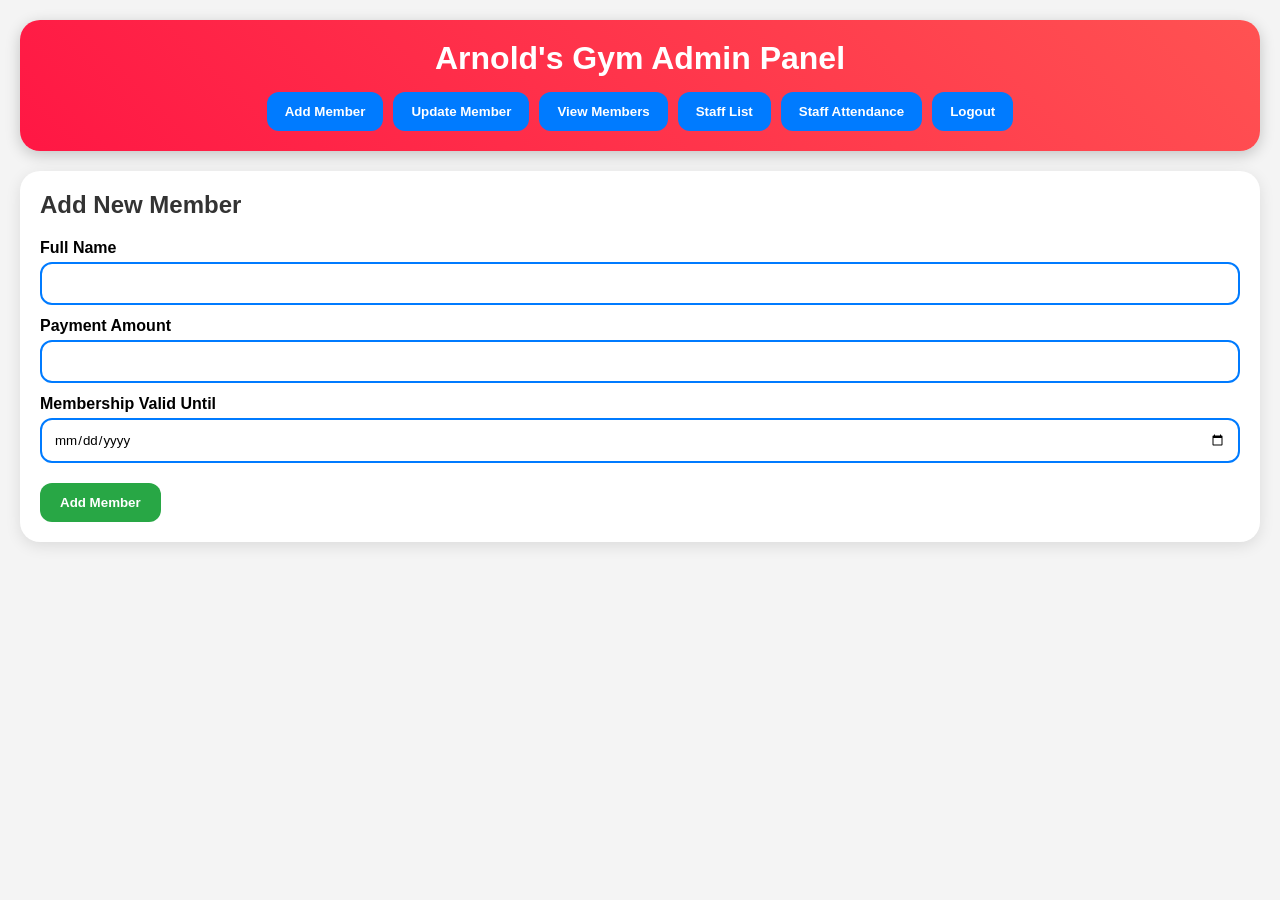
<file: admin.html>
<!DOCTYPE html>
<html lang="en">

<head>
    <meta charset="UTF-8">
    <meta name="viewport" content="width=device-width, initial-scale=1.0">
    <title>Arnold's Gym Admin Panel</title>

    <style>
        * {
            margin: 0;
            padding: 0;
            box-sizing: border-box;
            font-family: Arial, sans-serif;
        }
        
        body {
            background: #f4f4f4;
            padding: 20px;
        }
        
        header {
            background: linear-gradient(45deg, #ff1744, #ff5252);
            color: white;
            padding: 20px;
            border-radius: 20px;
            text-align: center;
            box-shadow: 0 4px 15px rgba(0, 0, 0, 0.2);
        }
        
        header h1 {
            margin-bottom: 15px;
        }
        
        .nav-buttons {
            display: flex;
            flex-wrap: wrap;
            gap: 10px;
            justify-content: center;
        }
        
        .nav-buttons button {
            padding: 12px 18px;
            border: none;
            border-radius: 12px;
            background: #007bff;
            color: white;
            cursor: pointer;
            transition: 0.3s;
            font-weight: bold;
        }
        
        .nav-buttons button:hover {
            background: #0056b3;
            transform: translateY(-2px);
        }
        
        .container {
            background: white;
            margin-top: 20px;
            padding: 20px;
            border-radius: 20px;
            box-shadow: 0 4px 15px rgba(0, 0, 0, 0.1);
            display: none;
        }
        
        h2 {
            margin-bottom: 20px;
            color: #333;
        }
        
        label {
            display: block;
            margin-top: 12px;
            font-weight: bold;
        }
        
        input {
            width: 100%;
            padding: 12px;
            margin-top: 5px;
            border: 2px solid #007bff;
            border-radius: 12px;
        }
        
        .action-btn {
            margin-top: 20px;
            padding: 12px 20px;
            border: none;
            border-radius: 12px;
            background: #28a745;
            color: white;
            cursor: pointer;
            font-weight: bold;
        }
        
        .action-btn:hover {
            background: #1e7e34;
        }
        
        table {
            width: 100%;
            border-collapse: collapse;
            margin-top: 20px;
        }
        
        th,
        td {
            border: 1px solid #ddd;
            padding: 12px;
            text-align: center;
        }
        
        th {
            background: #007bff;
            color: white;
        }
        
        .delete-btn {
            background: red;
            color: white;
            border: none;
            padding: 8px 12px;
            border-radius: 8px;
            cursor: pointer;
        }
        
        .edit-btn {
            background: #ff9800;
            color: white;
            border: none;
            padding: 8px 12px;
            border-radius: 8px;
            cursor: pointer;
            margin-right: 5px;
        }
        
        .whatsapp-btn {
            background: #25D366;
            color: white;
            border: none;
            padding: 8px 12px;
            border-radius: 8px;
            cursor: pointer;
        }
        
        .status-active {
            background: green;
            color: white;
            padding: 5px 10px;
            border-radius: 20px;
            font-size: 12px;
            font-weight: bold;
        }
        
        .status-expired {
            background: red;
            color: white;
            padding: 5px 10px;
            border-radius: 20px;
            font-size: 12px;
            font-weight: bold;
        }
        /* POPUP */
        
        .popup {
            position: fixed;
            top: 20px;
            right: 20px;
            padding: 15px 20px;
            border-radius: 12px;
            color: white;
            font-weight: bold;
            z-index: 9999;
            animation: slideIn 0.4s ease;
            box-shadow: 0 4px 15px rgba(0, 0, 0, 0.2);
        }
        
        .success {
            background: #28a745;
        }
        
        .error {
            background: #dc3545;
        }
        
        @keyframes slideIn {
            from {
                opacity: 0;
                transform: translateX(100px);
            }
            to {
                opacity: 1;
                transform: translateX(0);
            }
        }
        
        @media(max-width:768px) {
            .nav-buttons {
                flex-direction: column;
            }
            table,
            thead,
            tbody,
            th,
            td,
            tr {
                display: block;
            }
            thead {
                display: none;
            }
            tr {
                background: #fff;
                margin-bottom: 15px;
                padding: 10px;
                border-radius: 12px;
                box-shadow: 0 2px 8px rgba(0, 0, 0, 0.1);
            }
            td {
                border: none;
                position: relative;
                padding-left: 50%;
                text-align: right;
            }
        }
    </style>
</head>

<body>

    <header>

        <h1>Arnold's Gym Admin Panel</h1>

        <div class="nav-buttons">

            <button onclick="showSection('addMember')">
Add Member
</button>

            <button onclick="showSection('updateMember')">
Update Member
</button>

            <button onclick="showSection('viewList')">
View Members
</button>

            <button onclick="showSection('staffSection')">
Staff List
</button>

            <button onclick="showSection('attendanceSection')">
Staff Attendance
</button>

            <button onclick="logout()">
Logout
</button>

        </div>

    </header>

    <!-- ADD MEMBER -->

    <div class="container section" id="addMember">

        <h2>Add New Member</h2>

        <label>Full Name</label>
        <input type="text" id="name">

        <label>Payment Amount</label>
        <input type="number" id="payment">

        <label>Membership Valid Until</label>
        <input type="date" id="validityDate">

        <button class="action-btn" onclick="addMember()">
Add Member
</button>

    </div>

    <!-- UPDATE MEMBER -->

    <div class="container section" id="updateMember">

        <h2>Update Members</h2>

        <table>

            <thead>

                <tr>
                    <th>Name</th>
                    <th>Payment</th>
                    <th>Validity</th>
                    <th>Status</th>
                    <th>Action</th>
                </tr>

            </thead>

            <tbody id="updateTable"></tbody>

        </table>

    </div>

    <!-- VIEW MEMBERS -->

    <div class="container section" id="viewList">

        <h2>Members List</h2>

        <table>

            <thead>

                <tr>
                    <th>S.No</th>
                    <th>Name</th>
                    <th>Payment</th>
                    <th>Validity</th>
                    <th>Days Left</th>
                    <th>Status</th>
                    <th>Receipt</th>
                </tr>

            </thead>

            <tbody id="memberList"></tbody>

        </table>

    </div>

    <!-- STAFF -->

    <div class="container section" id="staffSection">

        <h2>Staff List</h2>

        <label>Staff Name</label>
        <input type="text" id="staffName">

        <label>Position</label>
        <input type="text" id="staffRole">

        <label>Salary</label>
        <input type="number" id="staffSalary">

        <button class="action-btn" onclick="addStaff()">
Add Staff
</button>

        <table>

            <thead>

                <tr>
                    <th>S.No</th>
                    <th>Name</th>
                    <th>Position</th>
                    <th>Salary</th>
                    <th>Action</th>
                </tr>

            </thead>

            <tbody id="staffList"></tbody>

        </table>

    </div>

    <!-- ATTENDANCE -->

    <div class="container section" id="attendanceSection">

        <h2>Staff Attendance</h2>

        <h3 id="todayDate"></h3>

        <table>

            <thead>

                <tr>
                    <th>S.No</th>
                    <th>Name</th>
                    <th>Present</th>
                    <th>Absent</th>
                </tr>

            </thead>

            <tbody id="attendanceList"></tbody>

        </table>

        <button class="action-btn" onclick="sendAttendanceWhatsApp()">

Send Attendance WhatsApp

</button>

        <button class="action-btn" onclick="sendAttendanceEmail()">

Send Attendance Email

</button>

    </div>

    <script>
        const members = [];

        const staffMembers = [

            {
                name: "Rahul Sharma",
                role: "Trainer",
                salary: 25000
            }, {
                name: "Amit Kumar",
                role: "Manager",
                salary: 35000
            }, {
                name: "Rohit Singh",
                role: "Trainer",
                salary: 24000
            }

        ];

        let attendanceData = {};

        /* POPUP */

        function showPopup(message, type = "success") {

            const popup = document.createElement("div");

            popup.className = `popup ${type}`;

            popup.innerHTML = message;

            document.body.appendChild(popup);

            setTimeout(() => {

                popup.remove();

            }, 3000);

        }

        /* MEMBER */

        function addMember() {

            const name = document.getElementById("name").value;
            const payment = document.getElementById("payment").value;
            const validityDate = document.getElementById("validityDate").value;

            if (!name || !payment || !validityDate) {

                showPopup("Please Fill All Fields", "error");
                return;

            }

            members.push({
                name,
                payment,
                validityDate
            });

            renderAllTables();

            document.getElementById("name").value = "";
            document.getElementById("payment").value = "";
            document.getElementById("validityDate").value = "";

            showPopup(`New Member Added : ${name}`);

        }

        function getRemainingDays(date) {

            const today = new Date();
            const expiry = new Date(date);

            return Math.ceil(
                (expiry - today) / (1000 * 60 * 60 * 24)
            );

        }

        function getStatus(date) {

            const remaining = getRemainingDays(date);

            if (remaining >= 0) {

                return `<span class="status-active">
Active
</span>`;

            } else {

                return `<span class="status-expired">
Expired
</span>`;

            }

        }

        function renderMemberList() {

            const list = document.getElementById("memberList");

            list.innerHTML = "";

            members.forEach((member, index) => {

                const remaining = getRemainingDays(member.validityDate);

                list.innerHTML += `

<tr>

<td>${index+1}</td>

<td>${member.name}</td>

<td>₹${member.payment}</td>

<td>${member.validityDate}</td>

<td>

${remaining>=0 ? remaining : 'Expired'}

</td>

<td>

${getStatus(member.validityDate)}

</td>

<td>

<button class="whatsapp-btn"
onclick="sendReceiptWhatsApp(${index})">

WhatsApp

</button>

</td>

</tr>

`;

            });

        }

        function renderUpdateTable() {

            const table = document.getElementById("updateTable");

            table.innerHTML = "";

            members.forEach((member, index) => {

                table.innerHTML += `

<tr>

<td>${member.name}</td>

<td>

<input
type="number"
value="${member.payment}"
onchange="updatePayment(${index},this.value)"
>

</td>

<td>

<input
type="date"
value="${member.validityDate}"
onchange="updateValidity(${index},this.value)"
>

</td>

<td>

${getStatus(member.validityDate)}

</td>

<td>

<button
class="edit-btn"
onclick="editMember(${index})">

Modify

</button>

<button
class="delete-btn"
onclick="deleteMember(${index})">

Delete

</button>

</td>

</tr>

`;

            });

        }

        function updatePayment(index, value) {

            members[index].payment = value;

            showPopup(
                `${members[index].name} Payment Updated`
            );

        }

        function updateValidity(index, value) {

            members[index].validityDate = value;

            renderAllTables();

            showPopup(
                `${members[index].name} Validity Updated`
            );

        }

        function editMember(index) {

            const oldName = members[index].name;

            const newName = prompt(
                "Edit Member Name",
                members[index].name
            );

            const newPayment = prompt(
                "Edit Payment",
                members[index].payment
            );

            const newValidity = prompt(
                "Edit Validity Date",
                members[index].validityDate
            );

            if (newName && newPayment && newValidity) {

                members[index].name = newName;
                members[index].payment = newPayment;
                members[index].validityDate = newValidity;

                renderAllTables();

                showPopup(
                    `Member Updated :
${oldName} → ${newName}`
                );

            }

        }

        function deleteMember(index) {

            const deletedName = members[index].name;

            if (confirm("Delete Member?")) {

                members.splice(index, 1);

                renderAllTables();

                showPopup(
                    `Member Deleted : ${deletedName}`,
                    "error"
                );

            }

        }

        function sendReceiptWhatsApp(index) {

            const member = members[index];

            const remaining =
                getRemainingDays(member.validityDate);

            const message =

                `Arnold's Gym Receipt

Name: ${member.name}

Payment: ₹${member.payment}

Validity: ${member.validityDate}

Remaining Days: ${remaining}`;

            window.open(
                `https://wa.me/?text=${encodeURIComponent(message)}`
            );

        }

        /* STAFF */

        function addStaff() {

            const name = document.getElementById("staffName").value;
            const role = document.getElementById("staffRole").value;
            const salary = document.getElementById("staffSalary").value;

            if (!name || !role || !salary) {

                showPopup("Please Fill All Fields", "error");
                return;

            }

            staffMembers.push({
                name,
                role,
                salary
            });

            renderStaff();

            document.getElementById("staffName").value = "";
            document.getElementById("staffRole").value = "";
            document.getElementById("staffSalary").value = "";

            showPopup(
                `New Staff Added : ${name}`
            );

        }

        function renderStaff() {

            const list = document.getElementById("staffList");

            list.innerHTML = "";

            staffMembers.forEach((staff, index) => {

                list.innerHTML += `

<tr>

<td>${index+1}</td>

<td>${staff.name}</td>

<td>${staff.role}</td>

<td>

<input
type="number"
value="${staff.salary}"
style="
width:120px;
padding:8px;
border-radius:8px;
border:2px solid #007bff;
text-align:center;
"
onchange="updateStaffSalary(${index},this.value)"
>

</td>

<td>

<button class="edit-btn"
onclick="editStaff(${index})">

Edit

</button>

<button class="delete-btn"
onclick="deleteStaff(${index})">

Delete

</button>

</td>

</tr>

`;

            });

        }

        function updateStaffSalary(index, value) {

            staffMembers[index].salary = value;

            showPopup(
                `${staffMembers[index].name} Salary Updated`
            );

        }

        function editStaff(index) {

            const oldName = staffMembers[index].name;

            const newName = prompt(
                "Edit Staff Name",
                staffMembers[index].name
            );

            const newRole = prompt(
                "Edit Staff Role",
                staffMembers[index].role
            );

            const newSalary = prompt(
                "Edit Staff Salary",
                staffMembers[index].salary
            );

            if (newName && newRole && newSalary) {

                staffMembers[index].name = newName;
                staffMembers[index].role = newRole;
                staffMembers[index].salary = newSalary;

                renderStaff();

                showPopup(
                    `Staff Updated :
${oldName} → ${newName}`
                );

            }

        }

        function deleteStaff(index) {

            const deletedName = staffMembers[index].name;

            if (confirm("Delete Staff?")) {

                staffMembers.splice(index, 1);

                renderStaff();
                renderAttendance();

                showPopup(
                    `Staff Deleted : ${deletedName}`,
                    "error"
                );

            }

        }

        /* ATTENDANCE */

        function renderAttendance() {

            const attendance =
                document.getElementById("attendanceList");

            attendance.innerHTML = "";

            const today =
                new Date().toLocaleDateString();

            document.getElementById("todayDate")
                .innerHTML = "Today's Date : " + today;

            if (!attendanceData[today]) {

                attendanceData[today] = {};

            }

            staffMembers.forEach((staff, index) => {

                if (!attendanceData[today][staff.name]) {

                    attendanceData[today][staff.name] = "Present";

                }

                const status =
                    attendanceData[today][staff.name];

                attendance.innerHTML += `

<tr>

<td>${index+1}</td>

<td>${staff.name}</td>

<td>

<input type="checkbox"

${status==="Present"?"checked":""}

onchange="updateAttendance(
'${staff.name}',
'Present'
)">

</td>

<td>

<input type="checkbox"

${status==="Absent"?"checked":""}

onchange="updateAttendance(
'${staff.name}',
'Absent'
)">

</td>

</tr>

`;

            });

        }

        function updateAttendance(name, status) {

            const today =
                new Date().toLocaleDateString();

            attendanceData[today][name] = status;

            renderAttendance();

            showPopup(
                `${name} Marked ${status}`
            );

        }

        function sendAttendanceWhatsApp() {

            const today =
                new Date().toLocaleDateString();

            let message =
                `Arnold's Gym Staff Attendance

Date: ${today}

`;

            staffMembers.forEach((staff, index) => {

                const status =
                    attendanceData[today][staff.name];

                message +=
                    `${index+1}. ${staff.name} - ${status}\n`;

            });

            window.open(
                `https://wa.me/?text=${encodeURIComponent(message)}`
            );

            showPopup(
                "Attendance Sent On WhatsApp"
            );

        }

        function sendAttendanceEmail() {

            const today =
                new Date().toLocaleDateString();

            let body =
                `Arnold's Gym Staff Attendance

Date: ${today}

`;

            staffMembers.forEach((staff, index) => {

                const status =
                    attendanceData[today][staff.name];

                body +=
                    `${index+1}. ${staff.name} - ${status}\n`;

            });

            window.location.href =
                `mailto:?subject=Today's Staff Attendance&body=${encodeURIComponent(body)}`;

            showPopup(
                "Attendance Email Ready"
            );

        }

        /* SECTION */

        function showSection(id) {

            document.querySelectorAll(".section")
                .forEach(sec => sec.style.display = "none");

            document.getElementById(id).style.display = "block";

            renderAllTables();

        }

        function renderAllTables() {

            renderMemberList();
            renderUpdateTable();
            renderStaff();
            renderAttendance();

        }

        function logout() {

            showPopup("Logged Out", "error");

            setTimeout(() => {

                window.location.href = "index.html";

            }, 1000);

        }

        document.addEventListener("DOMContentLoaded", () => {

            showSection("addMember");

            renderAllTables();

        });
    </script>

</body>

</html>
</file>
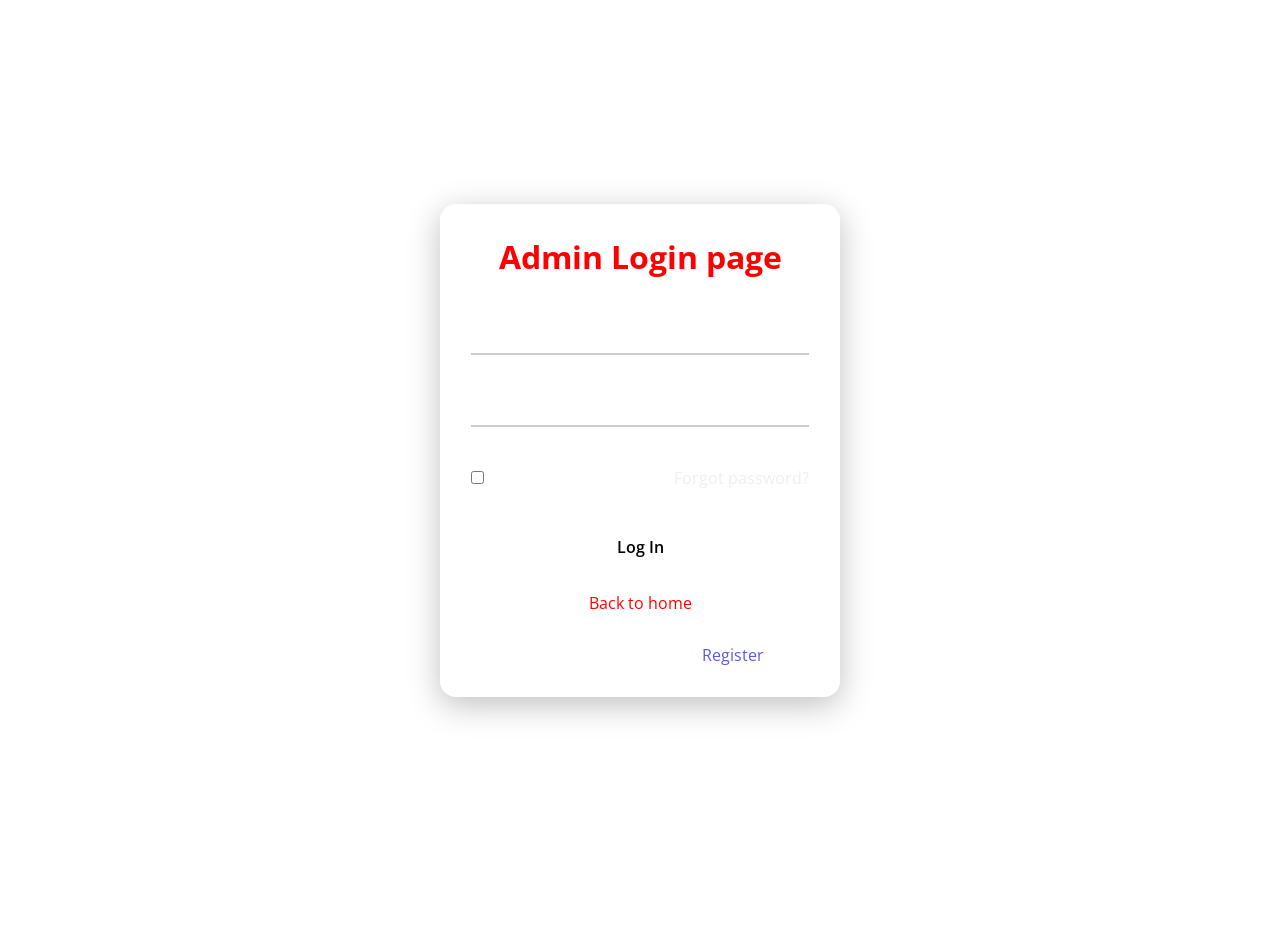
<file: login.html>
<!DOCTYPE html>
<html lang="en">
<head>
  <meta charset="UTF-8" />
  <meta name="viewport" content="width=device-width, initial-scale=1.0"/>
  <title>Admin login page ::-</title>
  <link rel="stylesheet" href="login.css" />
</head>
<body>

  <div class="wrapper">
    <form id="loginForm">
      <!-- <h2 style="color: red;"> <marquee behavior="left" direction="">Admin Login page</marquee></h2> -->
      <h2 style="color: red;">Admin Login page</h2>
      <div class="input-field">
        <input type="text" id="email" required />
        <label>Enter your email</label>
      </div>
      <div class="input-field">
        <input type="password" id="password" required />
        <label>Enter your password</label>
      </div>
      <div class="forget">
        <label for="remember">
          <input type="checkbox" id="remember" />
          <p>Remember me</p>
        </label>
        <a href="#">Forgot password?</a>
      </div>
      <button type="submit">Log In</button> <br>
      <a href="index.html" style="color: red; ">Back to home  </a>
      <div class="register">
        <p>Don't have an account ? <a href="Registration.html" style="color: rgb(90, 90, 227);">Register</a></p>
        
      </div>
    </form>
  </div>
  <script src="login.js"></script>
</body>
</html>
</file>
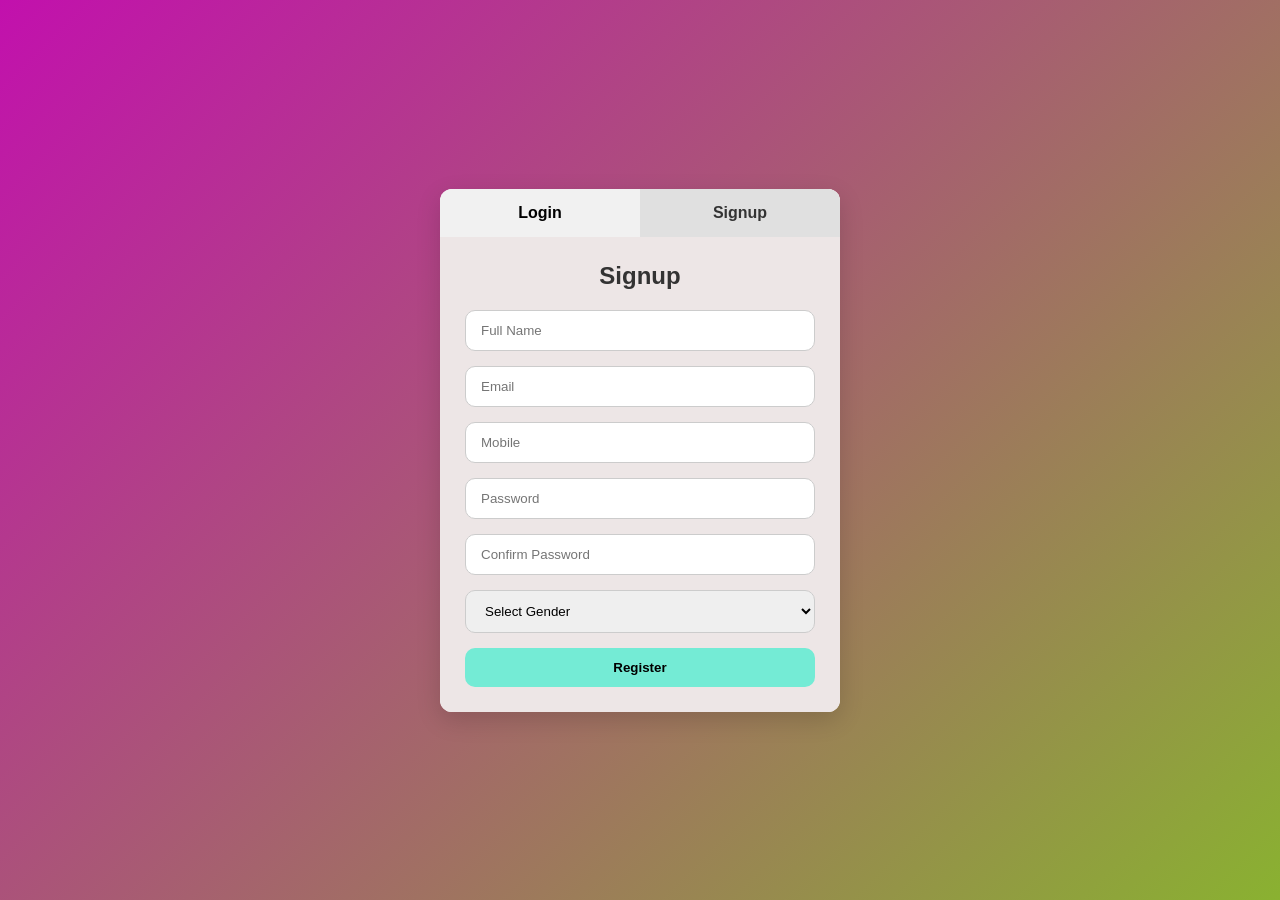
<file: Registration.html>
<!DOCTYPE html>
<html lang="en">
<head>
  <meta charset="UTF-8" />
  <meta name="viewport" content="width=device-width, initial-scale=1.0"/>
  <title>Login & Signup Slide Form</title>

  <!-- Font Awesome CDN -->
  <link rel="stylesheet" href="https://cdnjs.cloudflare.com/ajax/libs/font-awesome/6.5.0/css/all.min.css">

  <style>
    * {
      box-sizing: border-box;
      padding: 0;
      margin: 0;
    }

    body {
      font-family: 'Segoe UI', Tahoma, Geneva, Verdana, sans-serif;
      background: linear-gradient(135deg, #c210ad, #77e707, #35038d, #e20712);
      background-size: 400% 400%;
      animation: gradientBG 10s ease infinite;
      display: flex;
      justify-content: center;
      align-items: center;
      height: 100vh;
    }

    @keyframes gradientBG {
      0% { background-position: 0% 50%; }
      50% { background-position: 100% 50%; }
      100% { background-position: 0% 50%; }
    }

    .container {
      background: #fff;
      width: 90%;
      max-width: 400px;
      border-radius: 12px;
      box-shadow: 0 8px 24px rgba(0, 0, 0, 0.15);
      overflow: hidden;
      position: relative;
    }

    .form-btns {
      display: flex;
      background-color: #f1f1f1;
    }

    .form-btns button {
      flex: 1;
      padding: 15px;
      background: none;
      border: none;
      cursor: pointer;
      font-weight: bold;
      font-size: 1rem;
      transition: 0.3s;
    }

    .form-btns button.active {
      background-color: #e0e0e0;
      color: #333;
    }

    .form-slider {
      display: flex;
      width: 200%;
      transition: transform 0.5s ease-in-out;
      transform: translateX(-50%); /* ✅ Signup visible first */
    }

    .form-section {
      width: 100%;
      padding: 25px;
      background-color: #ede6e6;
    }

    .form-section h2 {
      text-align: center;
      margin-bottom: 20px;
      color: #333;
    }

    .form-section input,
    .form-section select {
      width: 100%;
      padding: 12px 15px;
      margin-bottom: 15px;
      border-radius: 10px;
      border: 1px solid #ccc;
      outline: none;
      transition: border 0.3s;
    }

    .form-section input:focus,
    .form-section select:focus {
      border-color: #74ebd5;
    }

    .form-section button {
      width: 100%;
      padding: 12px;
      background: #74ebd5;
      border: none;
      color: #000;
      font-weight: bold;
      cursor: pointer;
      border-radius: 10px;
      transition: background 0.3s;
    }

    .form-section button:hover {
      background: #64dbd0;
    }

    .home-button {
      display: block;
      text-align: center;
      background-color: #1b34f1;
      color: white;
      text-decoration: none;
      padding: 10px;
      border-radius: 6px;
      margin-top: 10px;
      transition: background-color 0.3s;
    }

    .home-button:hover {
      background-color: #0077a8;
    }

    .icon {
      margin-top: -28px;
      text-align: center;
    
    }

    .icon a {
      color: #333;
      margin: 20px;
      text-decoration: none;
      transition: color 0.3s;
    }

    .icon a:hover {
      color: #e40f0f;
    }

    @media (max-width: 480px) {
      .form-section h2 {
        font-size: 1.3rem;
      }

      .form-btns button {
        font-size: 0.9rem;
        padding: 12px;
      }
    }
  </style>
</head>
<body>

  <div class="container">
    <div class="form-btns">
      <button id="loginBtn" onclick="showLogin()">Login</button>
      <button id="signupBtn" class="active" onclick="showSignup()">Signup</button>
    </div>

    <div class="form-slider" id="formSlider">

      <!-- Login Form -->
      <div class="form-section">
        <h2>Login</h2>
        <input type="email" placeholder="Email" required />
        <input type="password" placeholder="Password" required />
        <br><br><br>
        <button>Login</button>
        <br><br>

        <a href="index.html" class="home-button"> 
          <i class="fa fa-home"></i> Home
        </a>
        <br><br><br><br>

        <div class="icon">
          <a href="https://www.facebook.com/share/1BDMR9u6GL/" target="_blank">
            <i class="fab fa-facebook" style="font-size: 35px;"></i>
          </a>
          <a href="https://www.twitter.com/" target="_blank">
            <i class="fab fa-twitter" style="font-size: 35px;"></i>
          </a>
          <a href="https://www.instagram.com/ajim___khan_09/" target="_blank">
            <i class="fab fa-instagram" style="font-size: 35px;"></i>
          </a>
        </div>
      </div>

      <!-- Signup Form -->
      <div class="form-section">
        <h2>Signup</h2>
        <input type="text" placeholder="Full Name" required />
        <input type="email" placeholder="Email" required />
        <input type="tel" placeholder="Mobile" required />
        <input type="password" placeholder="Password" required />
        <input type="password" placeholder="Confirm Password" required />

        <select required>
          <option value="" disabled selected>Select Gender</option>
          <option value="male">Male</option>
          <option value="female">Female</option>
          <option value="other">Other</option>
        </select>

        <button>Register</button>
      </div>

    </div>
  </div>

  <!-- JavaScript for Slide -->
  <script>
    const loginBtn = document.getElementById('loginBtn');
    const signupBtn = document.getElementById('signupBtn');
    const formSlider = document.getElementById('formSlider');

    function showLogin() {
      formSlider.style.transform = "translateX(0%)";
      loginBtn.classList.add('active');
      signupBtn.classList.remove('active');
    }

    function showSignup() {
      formSlider.style.transform = "translateX(-50%)";
      signupBtn.classList.add('active');
      loginBtn.classList.remove('active');
    }
  </script>

</body>
</html>
</file>
<file: login.css>
@import url("https://fonts.googleapis.com/css2?family=Open+Sans:wght@200;300;400;500;600;700&display=swap");

* {
  margin: 0;
  padding: 0;
  box-sizing: border-box;
  font-family: "Open Sans", sans-serif;
}

body {
  display: flex;
  align-items: center;
  justify-content: center;
  min-height: 100vh;
  width: 100%;
  padding: 0 10px;
  position: relative;
  overflow: hidden;
}

body::before {
  content: "";
  position: absolute;
  width: 100%;
  height: 100%;
  background: url("https://wallpapercave.com/wp/wp9764009.jpg") no-repeat center center/cover;
  z-index: -1;
  filter: blur(4px);
  transform: scale(1.1); /* Slight zoom effect */
}

.wrapper {
  width: 400px;
  border-radius: 16px;
  padding: 30px;
  text-align: center;
  border: 1px solid rgba(255, 255, 255, 0.3);
  background: rgba(255, 255, 255, 0.1);
  backdrop-filter: blur(12px);
  -webkit-backdrop-filter: blur(12px);
  box-shadow: 0 8px 32px 0 rgba(0, 0, 0, 0.25);
  color: #fff;
}

form {
  display: flex;
  flex-direction: column;
}

h2 {
  font-size: 2rem;
  margin-bottom: 20px;
}

.input-field {
  position: relative;
  border-bottom: 2px solid #ccc;
  margin: 15px 0;
}

.input-field label {
  position: absolute;
  top: 50%;
  left: 0;
  transform: translateY(-50%);
  color: #fff;
  font-size: 16px;
  pointer-events: none;
  transition: 0.15s ease;
}

.input-field input {
  width: 100%;
  height: 40px;
  background: transparent;
  border: none;
  outline: none;
  font-size: 16px;
  color: #fff;
}

.input-field input:focus ~ label,
.input-field input:valid ~ label {
  font-size: 0.8rem;
  top: 10px;
  transform: translateY(-120%);
}

.forget {
  display: flex;
  align-items: center;
  justify-content: space-between;
  margin: 25px 0 35px 0;
}

#remember {
  accent-color: #fff;
}

.forget label {
  display: flex;
  align-items: center;
  color: #fff;
}

.forget label p {
  margin-left: 8px;
}

.wrapper a {
  color: #efefef;
  text-decoration: none;
}

.wrapper a:hover {
  text-decoration: underline;
}

button {
  background: #fff;
  color: #000;
  font-weight: 600;
  border: none;
  padding: 12px 20px;
  cursor: pointer;
  border-radius: 6px;
  font-size: 16px;
  transition: 0.3s ease;
}

button:hover {
  color: #fff;
  border: 2px solid #fff;
  background: rgba(255, 255, 255, 0.15);
}

.register {
  text-align: center;
  margin-top: 30px;
}
/* Home Icon   */
.icon-container {
    font-size: 50px; /* Adjust the size of the icon */
    color: #ec1010; /* Change the color of the icon */
    margin: 20px;
}
</file>
